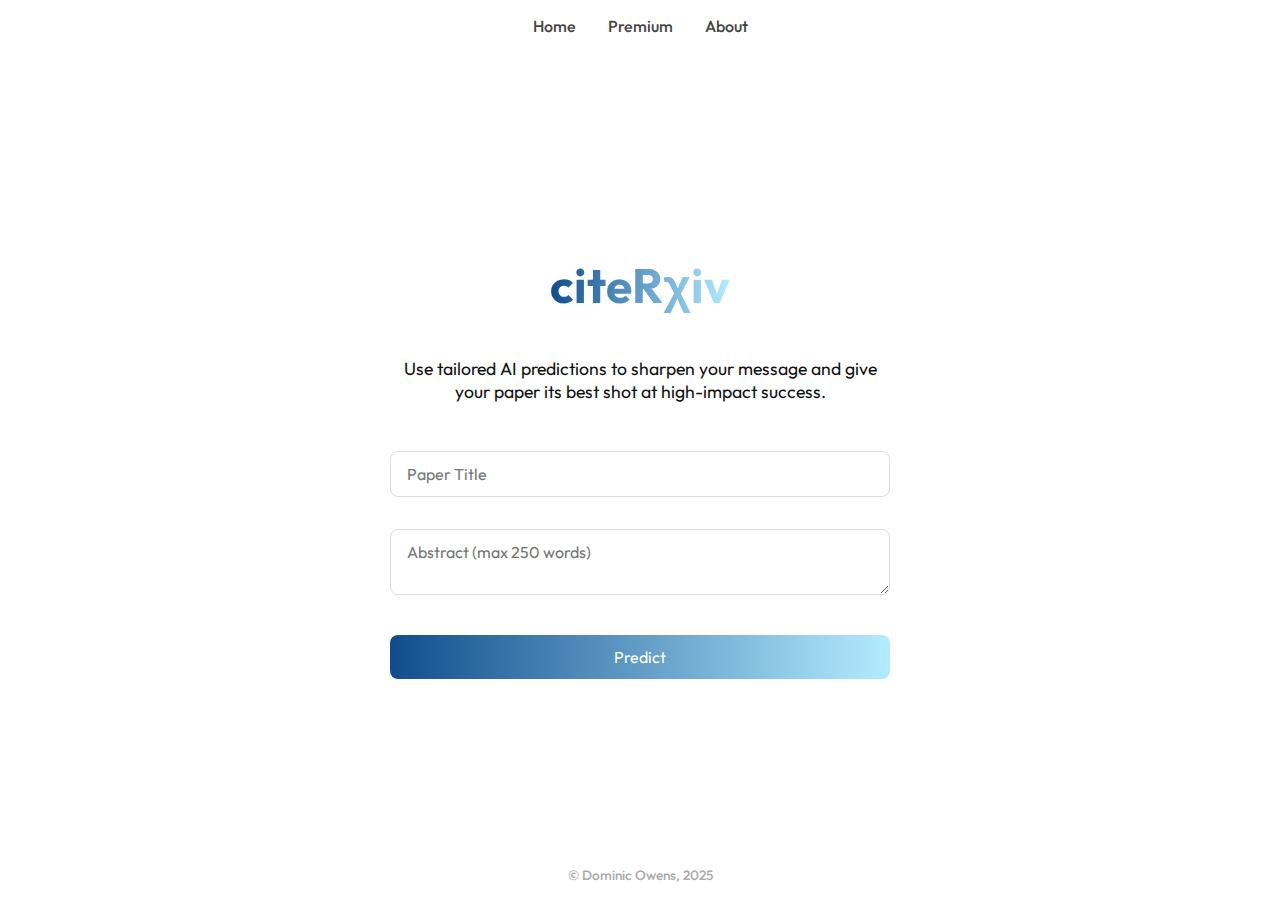
<file: index.html>
<!DOCTYPE html>
<html lang="en">
<head>
  <meta charset="UTF-8" />
  <meta name="viewport" content="width=device-width,initial-scale=1.0" />
  <title>citeRχiv – Hone your message</title>
  <link rel="stylesheet" href="styles.css" />
  <link href="https://fonts.googleapis.com/css2?family=Outfit:wght@400;700&display=swap" rel="stylesheet">
  <link rel="icon" href="favicon.svg" type="image/svg+xml">
</head>
<body>
  <!-- Top Navigation -->
  <div class="nav">
    <a href="index.html">Home</a>
    <a href="#">Premium</a>
    <a href="about.html">About</a>
  </div>

  <!-- Main Content -->
  <div class="container">
    <a href="index.html" style="text-decoration: none;">
     <h1 class="main-title">citeRχiv</h1>
    </a>
    <p class="tagline">Use tailored AI predictions to sharpen your message and give your paper its best shot at high-impact success.</p>
    
    <form id="predictForm">
      <input type="text" id="title" placeholder="Paper Title" required />
      <textarea id="abstract" maxlength="250" placeholder="Abstract (max 250 words)" required></textarea>
      <button type="submit">Predict</button>
    </form>

    <div id="spinner" class="spinner hidden"></div>

    <div id="results" class="results hidden">
      <div class="card">
        <h2>Total Citations</h2>
        <p id="citationsValue"></p>
      </div>
      <div class="card">
        <h2>Impact Factor</h2>
        <p id="impactValue"></p>
      </div>
      <div class="card">
        <h2>Seminal Chance</h2>
        <p id="seminalValue"></p>
      </div>
      <div class="card">
        <h2>Journal Suggestion</h2>
        <p id="journalValue"></p>
      </div>
    </div>
  </div>

  <script>
    const form = document.getElementById("predictForm");
    const spinner = document.getElementById("spinner");
    const results = document.getElementById("results");

    const biomedjournals = [
      "Nature","Science","Cell","The Lancet","The New England Journal of Medicine",
      "JAMA (Journal of the American Medical Association)","Nature Medicine","Nature Genetics",
      "Nature Biotechnology","Cell Metabolism","Nature Neuroscience",
      "PNAS (Proceedings of the National Academy of Sciences)","Nature Communications",
      "The BMJ (British Medical Journal)","Science Translational Medicine",
      "Nature Reviews Molecular Cell Biology","EMBO Journal","Cancer Cell",
      "Cell Stem Cell","Nature Methods","Molecular Cell","Genome Biology",
      "PLoS Biology","Journal of Clinical Investigation","Nature Immunology",
      "Blood","eLife","Scientific Reports","mBio","EMBO Molecular Medicine",
      "The Plant Cell","Current Biology","Journal of Biological Chemistry",
      "Development","Nucleic Acids Research","MDPI Sustainability",
      "Journal of Cellular Physiology","Journal of Virology",
      "MDPI International Journal of Molecular Sciences","Journal of Experimental Biology",
      "BMC Biology","MDPI Cells","Journal of Proteome Research",
      "Plant Physiology","MDPI Plants","Frontiers in Microbiology","PeerJ",
      "MDPI Biology","Journal of Biosciences","F1000Research"
    ];

    // Define physics/CS journals
    const physicsjournals = [
        "Physical Review Letters", "Nature Physics", "Reviews of Modern Physics", 
        "IEEE Transactions on Pattern Analysis and Machine Intelligence", "Journal of High Energy Physics", 
        "ACM Computing Surveys", "Journal of Machine Learning Research", "Physical Review X", 
        "Communications of the ACM", "IEEE Transactions on Neural Networks and Learning Systems", 
        "Nature Computational Science", "Scientific Data", "Physical Review D", 
        "IEEE Transactions on Information Theory", "Journal of Statistical Mechanics", 
        "Quantum", "IEEE Transactions on Image Processing", "Journal of Computational Physics", 
        "Computer Vision and Image Understanding", "Physics Reports", 
        "Journal of Chemical Physics", "Applied Physics Letters", "IEEE/ACM Transactions on Networking", 
        "Quantum Information Processing", "Physical Review Applied", 
        "ACM Transactions on Graphics", "Journal of Applied Physics", "New Journal of Physics", 
        "IEEE Journal on Selected Areas in Communications", "Physical Review B", 
        "Journal of Statistical Physics", "Computer Methods in Applied Mechanics and Engineering", 
        "Neural Computation", "Journal of Fluid Mechanics", "European Physical Journal C", 
        "Artificial Intelligence", "Journal of Cosmology and Astroparticle Physics", 
        "IEEE Transactions on Software Engineering", "Computational Linguistics", 
        "IEEE Robotics and Automation Letters", "Journal of Physics D: Applied Physics", 
        "Information Systems Research", "Journal of Optics", "Journal of Computational Chemistry", 
        "Optics Express", "IEEE Transactions on Parallel and Distributed Systems", 
        "MDPI Algorithms", "Journal of Physics: Condensed Matter", "ACM Transactions on Computer Systems", 
        "Physica A: Statistical Mechanics and its Applications"
    ];

    // Combine the two arrays
    const journals = [...biomedjournals, ...physicsjournals];

    form.addEventListener("submit", function (e) {
      e.preventDefault();
      results.classList.add("hidden");
      spinner.classList.remove("hidden");

      const delay = Math.floor(Math.random() * 5 + 1) * 1000;
      setTimeout(() => {
        const citations = Math.floor(Math.random() * 501);
        const impact = Math.floor(Math.random() * 50) + 1;
        const seminal = Math.floor(Math.random() * 101);
        const journal = journals[Math.floor(Math.random() * journals.length)];

        document.getElementById("citationsValue").textContent = citations;
        document.getElementById("impactValue").textContent = impact;
        document.getElementById("seminalValue").textContent = `${seminal}%`;
        document.getElementById("journalValue").textContent = journal;

        spinner.classList.add("hidden");
        results.classList.remove("hidden");
      }, delay);
    });
  </script>
  <footer class="footer">
    &copy; Dominic Owens, 2025
  </footer>
</body>
</html>
</file>
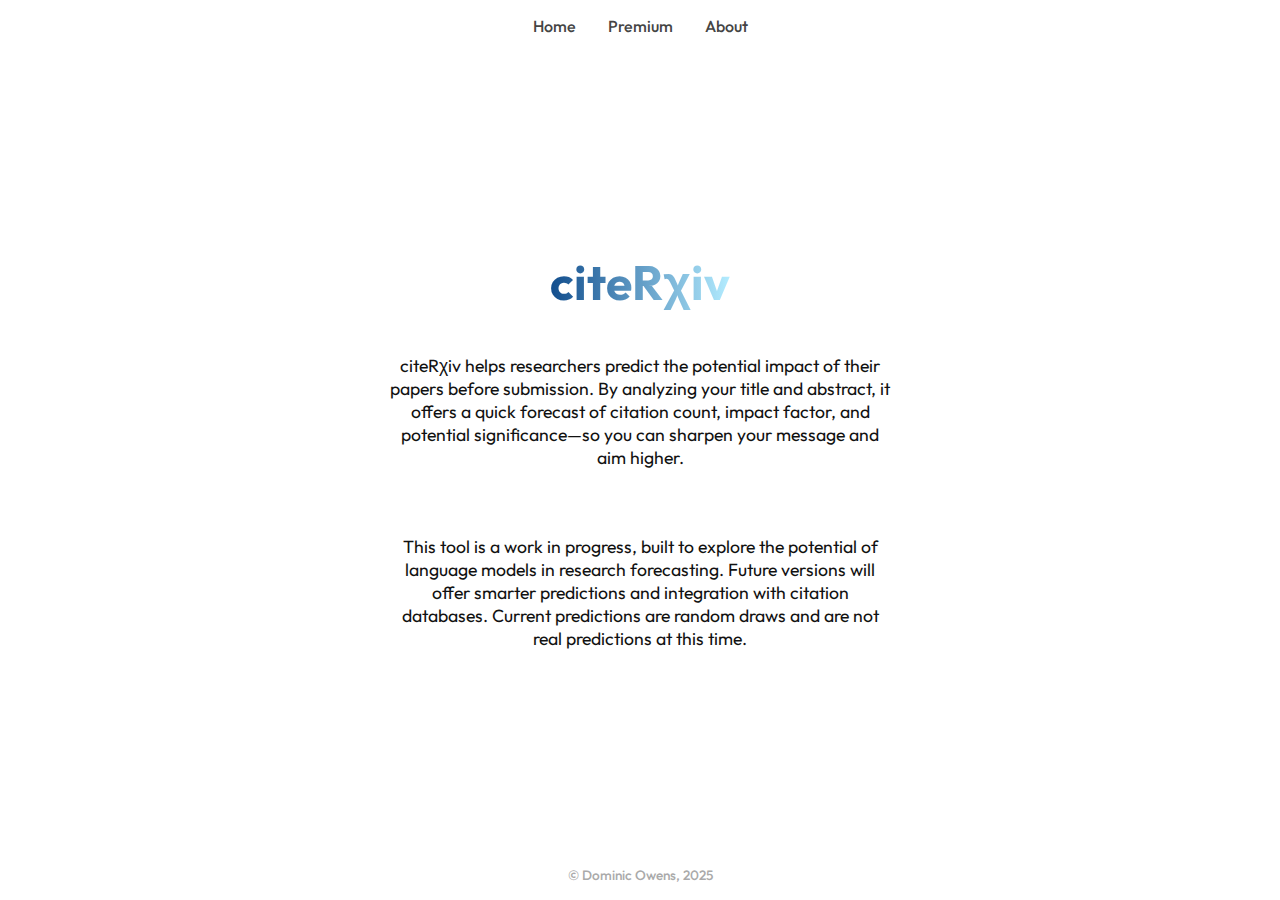
<file: about.html>
<!-- about.html -->
<!DOCTYPE html>
<html lang="en">
<head>
  <meta charset="UTF-8" />
  <meta name="viewport" content="width=device-width, initial-scale=1.0" />
  <title>citeRχiv</title>
  <link rel="stylesheet" href="styles.css" />
</head>
<body>
  <!-- Top Navigation -->
  <div class="nav">
    <a href="index.html">Home</a>
    <a href="#">Premium</a>
    <a href="about.html">About</a>
  </div>

  <!-- Main Content -->
  <div class="container">
    <a href="index.html" style="text-decoration: none;">
      <h1 class="main-title">citeRχiv</h1>
    </a>
    <p class="tagline">
      citeRχiv helps researchers predict the potential impact of their papers before submission.
      By analyzing your title and abstract, it offers a quick forecast of citation count, impact factor, 
      and potential significance—so you can sharpen your message and aim higher.
    </p>
    <p class="tagline">
      This tool is a work in progress, built to explore the potential of language models in research forecasting. 
      Future versions will offer smarter predictions and integration with citation databases. Current predictions are random draws and are not real predictions at this time.
    </p>
  </div>

  <!-- Footer -->
  <footer>
    &copy; Dominic Owens, 2025
  </footer>
</body>
</html>
</file>
<file: styles.css>
@import url('https://fonts.googleapis.com/css2?family=Outfit:wght@400;700&display=swap');

html, body {
  margin: 0;
  padding: 0;
  height: 100%;
  font-family: 'Outfit', sans-serif;
  background: #fff;
  color: #333;
  display: flex;
  flex-direction: column;
}

footer {
  text-align: center;
  color: #aaa;
  font-size: 0.85rem;
  font-weight: 500;
  padding: 1rem;
}

/* Navigation bar styling */
.nav {
  display: flex;
  justify-content: center;
  gap: 2rem;
  padding: 1rem 0;
}

.nav a {
  text-decoration: none;
  color: #444;
  font-weight: 500;
  font-size: 1rem;
  transition: color 0.3s ease;
}

.nav a:hover {
  color: #aaa;
}

/* Main Centered Content */
.container {
  flex: 1;
  display: flex;
  flex-direction: column;
  align-items: center;
  justify-content: center;
  padding: 1rem;
  gap: 1rem;
}

.main-title {
  font-size: 3rem;
  margin-bottom: 0.5rem;
  background: linear-gradient(90deg, #114d8d, #b3ecff);
  -webkit-background-clip: text;
  background-clip: text;
  color: transparent;
}

.tagline {
  font-size: 1.1rem;
  color: #111;
  margin-bottom: 2rem;
  text-align: center;
  max-width: 500px;
}

form {
  display: flex;
  flex-direction: column;
  width: 100%;
  max-width: 500px;
  gap: 1rem;
}

input[type="text"],
textarea,
button {
  width: 100%;
  box-sizing: border-box;
}

input[type="text"],
textarea {
  font-family: 'Outfit', sans-serif;
  font-size: 1rem;
  padding: 0.75rem 1rem;
  margin-bottom: 1rem;
  border: 1px solid #ddd;
  border-radius: 0.5rem;
  transition: border-color 0.3s ease;
}

input:focus,
textarea:focus {
  outline: none;
  border-color: #114d8d;
}

button {
  padding: 0.75rem 1rem;
  font-size: 1rem;
  font-family: 'Outfit', sans-serif;
  border: none;
  border-radius: 0.5rem;
  background: linear-gradient(90deg, #114d8d, #b3ecff);
  color: #fff;
  cursor: pointer;
  transition: transform 0.2s ease, opacity 0.2s ease;
  margin-top: 0.5rem;
}

button:hover {
  transform: scale(1.03);
  opacity: 0.9;
}

/* Loading Spinner */
.spinner {
  margin-top: 2rem;
  width: 40px;
  height: 40px;
  border: 4px solid #b3ecff;
  border-top: 4px solid #114d8d;
  border-radius: 50%;
  animation: spin 1s linear infinite;
}

@keyframes spin {
  0% { transform: rotate(0deg); }
  100% { transform: rotate(360deg); }
}

/* Prediction Results */
.results {
  display: flex;
  flex-wrap: wrap;
  justify-content: center;
  gap: 1rem;
  margin-top: 2rem;
  width: 100%;
  max-width: 500px;
}

.card {
  background: #f9f9f9;
  padding: 1rem;
  border-radius: 0.75rem;
  text-align: center;
  box-shadow: 0 2px 6px rgba(0,0,0,0.05);
}

.card h2 {
  margin-bottom: 0.5rem;
  font-size: 1.1rem;
  color: #555;
}

.card p {
  font-size: 1.5rem;
  font-weight: bold;
  margin: 0;
}

.hidden {
  display: none;
}
</file>
